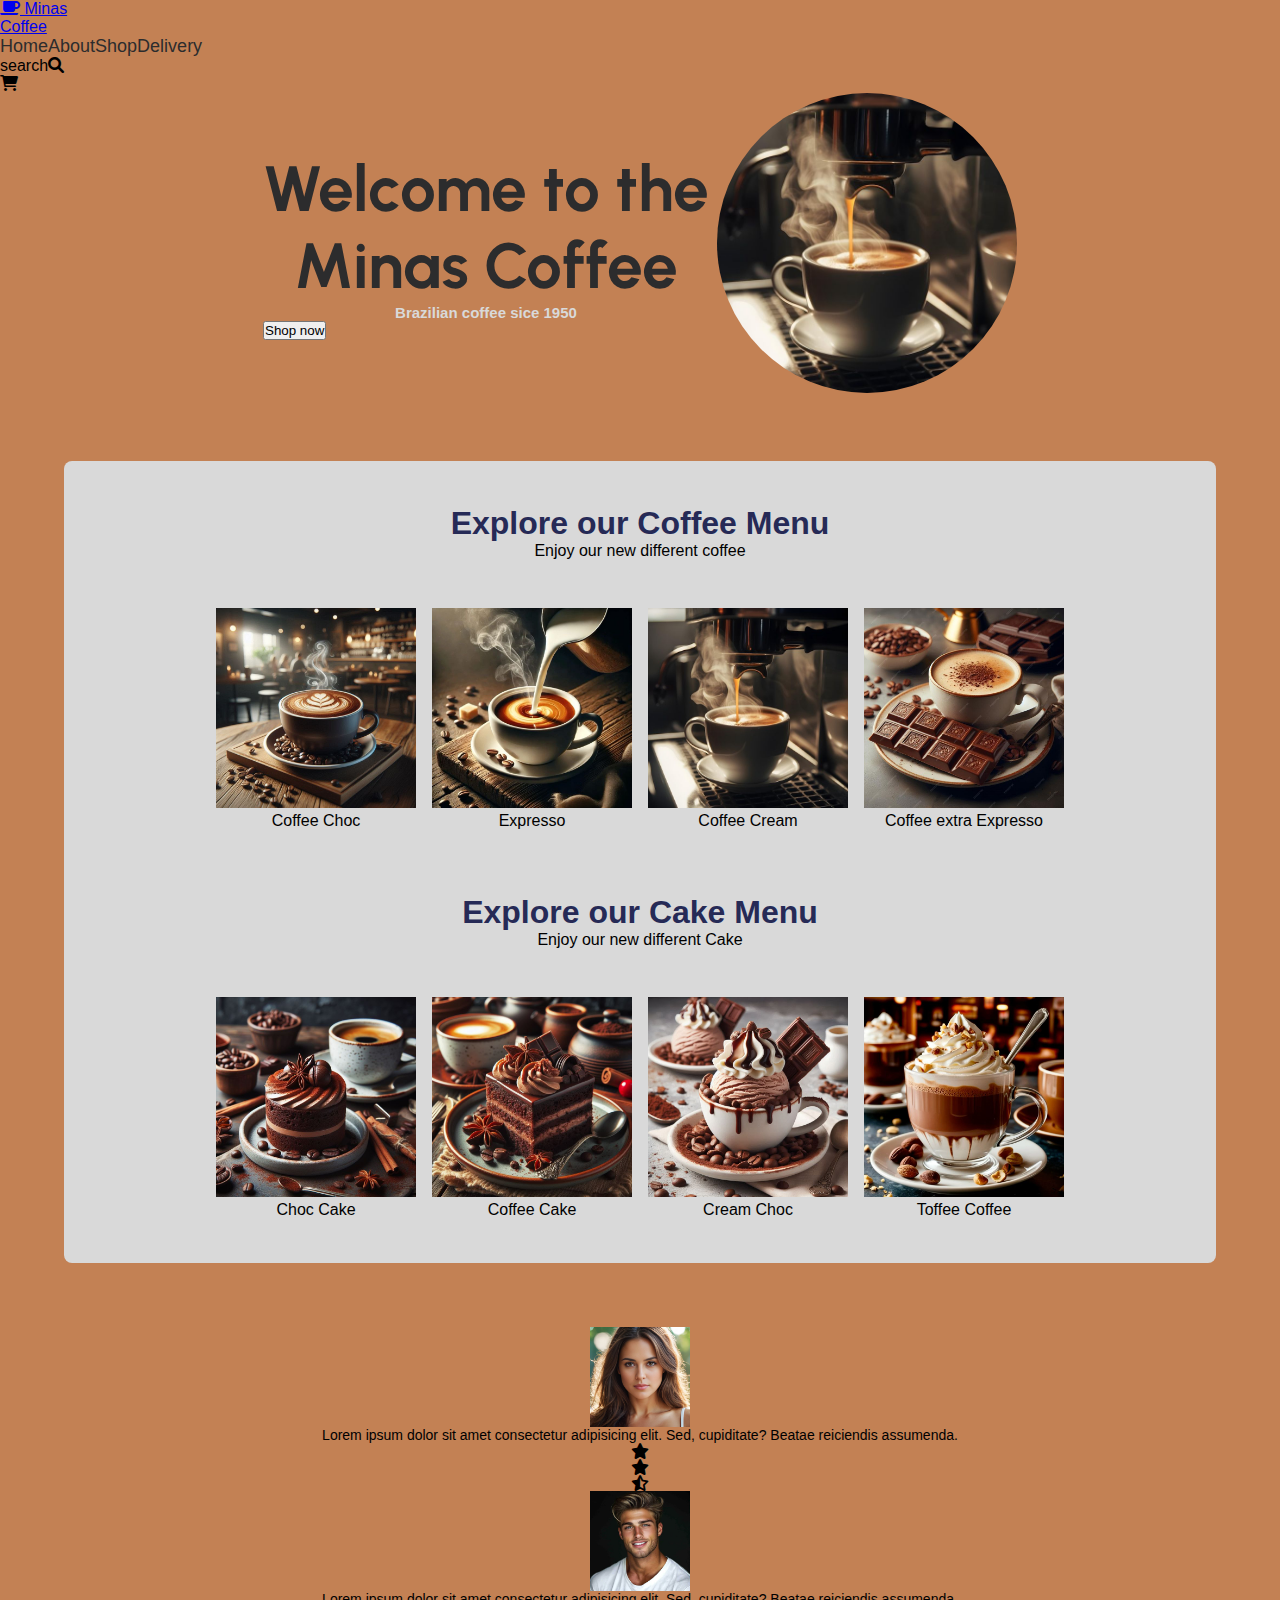
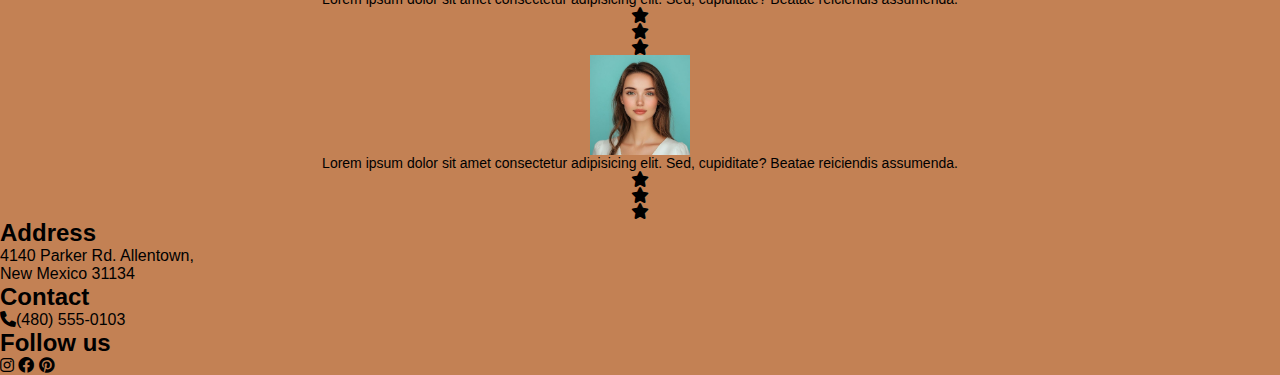
<file: index.html>
<!DOCTYPE html>
<html lang="en">
  <head>
    <meta charset="UTF-8" />
    <meta name="viewport" content="width=device-width, initial-scale=1.0" />
    <title>Minas Coffee</title>
    <link rel="stylesheet" href="styles.css" />
    <link rel="stylesheet" href="media.css">
    <link
      href="https://cdnjs.cloudflare.com/ajax/libs/font-awesome/6.0.0-beta3/css/all.min.css"
      rel="stylesheet"
    />
  </head>
  <body>
    <header>
      <nav class="navbar">
        <div class="left-side">
          <a href="#" class="logo">
            <i class="fas fa-coffee"></i> Minas<br />Coffee
          </a>
          <ul class="nav-links">
            <li><a href="#">Home</a></li>
            <li><a href="#">About</a></li>
            <li><a href="#">Shop</a></li>
            <li><a href="#">Delivery</a></li>
          </ul>
        </div>

        <div class="right-side">
          <div class="search-icon">search<i class="fas fa-search"></i></div>
          <div class="cart-icon">
            <i class="fas fa-shopping-cart"></i>
          </div>
        </div>
      </nav>
    </header>
   
    <section class="intro">
      <div class="intro_left">
        <h1>Welcome to the<br />Minas Coffee</h1>
        <h6>Brazilian coffee sice 1950</h6>
        <button class="button">Shop now</button>
      </div>
      <div class="intro_right">
        <img src="image/photo-3.jpeg" width="400" />
      </div>
    </section>
    <main class="main_container">
    <div class="menu_div">
      <h1 class="menu">Explore our Coffee Menu</h1>
      <p>Enjoy our new different coffee</p>
    </div>
    <section class="menu_coffee">
      <div class="menu_img">
        <img src="image/photo-1.jpeg" alt="cafe" width="200" />
        <p class="img_desc">Coffee Choc</p>
      </div>

      <div class="menu_img">
        <img src="image/photo-2.jpeg" alt="cafe" width="200" />
        <p class="img_desc">Expresso</p>
      </div>

      <div class="menu_img">
        <img src="image/photo-3.jpeg" alt="cafe" width="200" />
        <p class="img_desc">Coffee Cream</p>
      </div>

      <div class="menu_img">
        <img src="image/photo-4.jpeg" alt="cafe" width="200" />
        <p class="img_desc">Coffee extra Expresso</p>
      </div>
    </section>
    <div class="menu_div">
      <h1 class="menu">Explore our Cake Menu</h1>
      <p>Enjoy our new different Cake</p>
    </div>
    <section class="menu_coffee">
      <div class="menu_img">
        <img src="image/photo-9.jpeg" alt="cake" width="200" />
        <p class="img_desc">Choc Cake</p>
      </div>

      <div class="menu_img">
        <img src="image/photo-10.jpeg" alt="cake" width="200" />
        <p class="img_desc">Coffee Cake</p>
      </div>

      <div class="menu_img">
        <img src="image/photo-5.jpeg" alt="cake" width="200" />
        <p class="img_desc">Cream Choc</p>
      </div>

      <div class="menu_img">
        <img src="image/photo-12.jpeg" alt="cake" width="200" />
        <p class="img_desc">Toffee Coffee</p>
      </div>
    </section>
    </main>
    <section class="Feedback">
      <div class="feed_content">
        <img src="image/photo 15.jpeg" alt="woman" width="100" />
        <p>
          Lorem ipsum dolor sit amet consectetur adipisicing elit. Sed,
          cupiditate? Beatae reiciendis assumenda.
        </p>
        <i class="fa-solid fa-star"></i>
        <i class="fa-solid fa-star"></i>
        <i class="fa-solid fa-star-half-stroke"></i>
      </div>
      <div class="feed_content">
        <img src="image/photo 13.jpeg" alt="woman" width="100" />
        <p class="feed_tex">
          Lorem ipsum dolor sit amet consectetur adipisicing elit. Sed,
          cupiditate? Beatae reiciendis assumenda.
        </p>
        <i class="fa-solid fa-star"></i>
        <i class="fa-solid fa-star"></i>
        <i class="fa-solid fa-star"></i>
      </div>
      <div class="feed_content">
        <img src="image/photo 14.jpeg" alt="woman" width="100" />
        <p>
          Lorem ipsum dolor sit amet consectetur adipisicing elit. Sed,
          cupiditate? Beatae reiciendis assumenda.
        </p>
        <i class="fa-solid fa-star"></i>
        <i class="fa-solid fa-star"></i>
        <i class="fa-solid fa-star"></i>
      </div>
    </section>
    <footer>
      <div class="footer_address">
        <h2>Address</h2>
        <p>4140 Parker Rd. Allentown,<br> New Mexico 31134</p>
      </div>
      <div class="footer_address" >
        <h2>Contact</h2>
        <p><i class="fa-solid fa-phone"></i>(480) 555-0103</p>
      </div>

      <div class="footer_address">
        <h2>Follow us</h2>
        <div class="footer_icon">
        <i class="fa-brands fa-instagram"></i>
        <i class="fa-brands fa-facebook"></i>
        <i class="fa-brands fa-pinterest"></i>
        </div>
      </div>
    </footer>
  </body>
</html>
</file>
<file: styles.css>
@import url("https://fonts.googleapis.com/css2?family=Urbanist:ital,wght@0,100..900;1,100..900&display=swap");
:root {
  --Darkgray: #2c2c2d;
  --Darkblue: #262a56;
  --DarkBrown: #884a39;
  --LightBrown: #c38154;
  --ColorWhite: #d9d9d9;
}

/* Reset some default styling */
* {
  margin: 0;
  padding: 0;
  box-sizing: border-box;
}
html{
  overflow-x: hidden;
}
/*styling body*/
body {
  font-family: Arial, sans-serif;
  background-color: var(--LightBrown);
}
/*styling the menu bar position */
header {

  width: 100%;
}

.navbar-brand {
  font-size: 1.5em;

}
d-flex{

  display: flex;
  justify-content: center;
  align-items: center;
}
.nav-item {
  font-size: 1.35em;

}
/*styling navigation link*/
.nav-links {
  list-style-type: none;
  display: flex;

}


.nav-links a {
  color: var(--Darkgray);
  text-decoration: none;
  font-size: 1.125em;
  transition: color 0.3s ease;
}

.nav-links a:hover {
  color: var(--LightBrown);
}

/* styling intro right and left*/
.intro {
  display: flex;
  justify-content: center;
  align-items: center;
  gap: 8px;
}
.intro_left h1 {
  font-family: "Urbanist", sans-serif;
  font-size: 4em;
  text-align-last: center;
  color: var(--Darkgray);

}
.intro_left h6 {
  font-size: 15px;
  text-align-last: center;
  color: var(--ColorWhite);

}

.intro_right img {
  width: 300px;
  border-radius: 100%;
}
 
.cart-items{
  display: flex;
  align-items: center;
}

/*button*/
#about-us{
  display: flex;
  justify-content: center;
  align-items: center;
  margin: 0 auto;
  width: 40%;
  text-align: center;
  background-color: var(--Darkblue);
  color: var(--ColorWhite);
  border-radius: 50px;
  padding: 8px;
  border: none;
  text-decoration: none;

}
#about-us:hover {
  background-color: var(--Darkgray);
  color: var(--ColorWhite);
}
.main_container {
  display: flex;
  flex-direction: column;
  background-color: var(--ColorWhite);
  width: 90%;
  margin: 64px auto;
  border-radius: 8px;
  padding: 12px;
  text-align: center;
}
.menu {
  color: var(--Darkblue);
}

.menu_div h1 {
  margin-top: 32px;
}
.menu_coffee {
  display: flex;
  justify-content: center;
  flex-wrap: wrap;
  gap: 16px;
  text-align: center;
  padding-top: 48px;
  margin-bottom: 32px;
}

.menu-title {
  color: var(--Darkblue);
  background-color: #2c2c2d52;
  padding: 8px;
  transition: 0.1s ease-out;
  border-radius: 0  0 8px 8px;;
}

.add-button{
  color: var(--Darkblue);
  background-color: #2c2c2d52;
  border: none;
  padding: 8px;
  border-radius: 50px;
}
.add-button:hover{
  color: var(--ColorWhite);
}
.feedback {
  display: flex;
  justify-content: center;
  gap: 8px;
  padding: 5px;
}
.feedback img {
  border-radius: 100px;
}
.feed_content {
  display: flex;
  justify-content: center;
  align-items: center;
  flex-direction: column;

}
.div-icon{
  display: flex;
  justify-content: center;
}
.feed_content p{
  font-size: 14px;
}
.footer{
display: flex;
justify-content:center;
align-items:center;
flex-wrap: nowrap;
gap: 10px;
background-color: var(--Darkgray) ;

}
 input, textarea{
  border-radius: 8px;
  border: none;
  padding: 8px;
  outline: none;

 
 }
.footer_left{
  display: flex;
  justify-content: center;
  flex-direction: column;
  align-items: center;
  color: var(--ColorWhite);
}
 .footer_left h1{
  font-size: 16px;
 }
 .footer_left p{
  font-size: 12px;
 }
.footer_form{
  display: flex;
  flex-direction: column;
  flex-wrap: wrap;
  gap: 16px;
  padding: 16px;
}
.footer_form label{
  color: var(--ColorWhite);

}
#btn{
  margin: auto;
  font-size: 12px;
  width: 50%;
  border-radius: 8px;
  border: none;
  background-color: var(--Darkblue);
  color: var(--ColorWhite);
  padding: 6px;
}
::placeholder
{
  color: rgba(128, 128, 128, 0.614);
}
</file>
<file: media.css>
/* Responsive Design for tablet */
@media (max-width: 768px) {
  .intro_right img {
    width: 300px;
  }
  .intro {
    justify-content: space-evenly;
  }
  .intro_left {
    flex-direction: column;
  }
  .intro_left h1 {
    display: flex;
    text-align: center;
    font-size: 56px;
  }
  .intro_left h6 {
    margin-top: 8px;
  }

  .button {
    margin-top: 32px;
    font-size: 16px;
  }
  .menu_coffee {
    display: flex;
  }
  .main_container {
    width: 90%;
  }
 
}
/* Responsive Design for mobile*/
@media (max-width: 390px) {
  .intro {
    flex-direction: column;
    justify-content: center;
  }

  .intro_right img {
    width: 200px;
  }
  .intro_left h1{
    font-size: 2em;
  }
  .intro_left h6 {
    font-size: 10px;
  }
}
</file>
